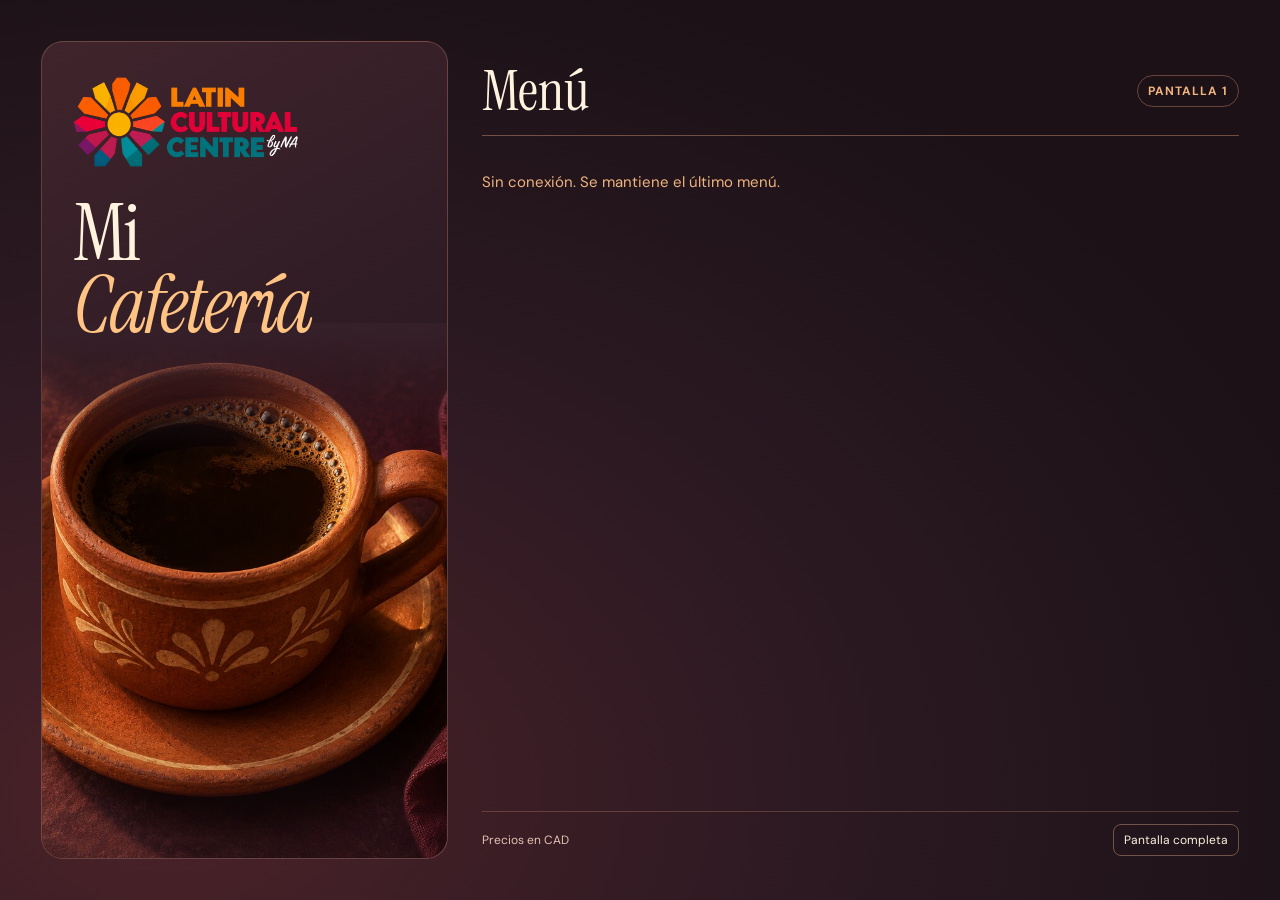
<file: tv.html>
<!doctype html>
<html lang="es">
<head>
<meta charset="utf-8">
<meta name="viewport" content="width=device-width, initial-scale=1">
<meta name="theme-color" content="#1b1117">
<title>Mi Cafetería | Menú</title>
<link rel="preconnect" href="https://fonts.googleapis.com">
<link rel="preconnect" href="https://fonts.gstatic.com" crossorigin>
<link rel="stylesheet" href="https://fonts.googleapis.com/css2?family=DM+Sans:wght@400;600;700&amp;family=Instrument+Serif:ital@0;1&amp;display=swap">
<link rel="stylesheet" href="tv.css">
<script defer src="configuracion.js"></script>
<script defer src="menu-ingles.js"></script>
</head>
<body>
<main class="tv">
  <header class="brand">
    <div class="brand-text">
      <img class="brand-logo" src="assets/lcc-logo.png" width="840" height="349" alt="Latin Cultural Centre by NA">
      <h1>Mi <span>Cafetería</span></h1>
    </div>
    <div class="brand-photo">
      <img src="assets/cafeteria.jpg" width="1280" height="853" alt="">
    </div>
  </header>
  <section class="menu" aria-labelledby="menu-title">
    <header class="menu-header">
      <h2 id="menu-title">Menú</h2>
      <span class="screen-label" id="number"></span>
    </header>
    <div class="menu-content">
      <div class="grid" id="items"></div>
      <p id="status" role="status">Cargando menú…</p>
    </div>
    <footer class="menu-footer">
      <span>Precios en CAD</span>
      <button id="fullscreen" type="button">Pantalla completa</button>
    </footer>
  </section>
</main>
<script>window.addEventListener('load',function(){'use strict';var screen=/[?&]pantalla=2(?:&|$)/.test(location.search)?'2':'1',cfg=window.CAFE_CONFIG||{},items=[],signature='',page=0,busy=false,queued=false,url='';document.getElementById('number').textContent='Pantalla '+screen;
var button=document.getElementById('fullscreen'),root=document.documentElement,fn=root.requestFullscreen||root.webkitRequestFullscreen;if(fn)button.onclick=function(){try{var p=fn.call(root);if(p&&p.catch)p.catch(function(){})}catch(e){}};else button.hidden=true;
function node(tag,parent,txt,cls){var n=document.createElement(tag);n.textContent=txt;if(cls)n.className=cls;parent.appendChild(n);return n}
function draw(){var box=document.getElementById('items');box.textContent='';var offset=page%Math.max(1,Math.ceil(items.length/8))*8;items.slice(offset,offset+8).forEach(function(p){var row=node('div',box,'','item'),left=node('div',row,'');node('small',left,p.category,'category');node('h3',left,p.name);var english=window.CAFE_ENGLISH.label(p);if(english)node('div',left,english,'product-english').lang='en';if(!p.available)node('div',left,'Agotado','sold');node('strong',row,'$'+(p.cents/100).toFixed(2))})}
function refresh(){if(busy){queued=true;return}busy=true;var r=new XMLHttpRequest();r.open('GET',url);r.timeout=10000;var finish=function(){busy=false;if(queued){queued=false;refresh()}};r.onload=function(){if(r.status===200){try{var obj=JSON.parse(r.responseText)||{};var next=Object.keys(obj).map(function(k){return obj[k]}).filter(function(p){return p&&(p.screen===screen||p.screen==='both')}).sort(function(a,b){return a.category.localeCompare(b.category)||a.name.localeCompare(b.name)}),s=JSON.stringify(next);if(s!==signature){signature=s;items=next;page=0;draw()}document.getElementById('status').textContent=items.length?'':'Aún no hay productos para esta pantalla.'}catch(e){document.getElementById('status').textContent='Error al leer el menú.'}}else document.getElementById('status').textContent='Sin conexión. Se mantiene el último menú.';finish()};r.onerror=r.ontimeout=function(){document.getElementById('status').textContent='Sin conexión. Se mantiene el último menú.';finish()};r.send()}
if(!cfg.databaseURL){document.getElementById('status').textContent='Falta conectar Firebase. Configuración pendiente.';return}
url=cfg.databaseURL.replace(/\/$/,'')+'/menu/products.json';refresh();setInterval(refresh,15000);setInterval(function(){if(items.length>8){page++;draw()}},12000);if(window.EventSource)try{var s=new EventSource(url);s.addEventListener('put',refresh);s.addEventListener('patch',refresh);s.addEventListener('cancel',function(){s.close()})}catch(e){}
});</script></body></html>
</file>
<file: tv.css>
* {
  box-sizing: border-box;
}

[hidden] {
  display: none !important;
}

html {
  background: #1b1117;
}

body {
  margin: 0;
  color: #fff2df;
  font-family: "DM Sans", Arial, sans-serif;
  background: radial-gradient(ellipse at 13% 88%, #4b2228 0, #2c1922 42%, #1b1117 78%);
}

.tv {
  display: grid;
  grid-template-columns: minmax(0, 0.86fr) minmax(0, 1.6fr);
  gap: clamp(20px, 2.7vw, 54px);
  min-height: 100vh;
  max-width: 2560px;
  margin: 0 auto;
  padding: clamp(20px, 3.2vw, 68px);
}

.brand {
  position: relative;
  display: flex;
  flex-direction: column;
  min-width: 0;
  overflow: hidden;
  isolation: isolate;
  border: 1px solid #a6756266;
  border-radius: 22px;
  background: linear-gradient(150deg, #40242c 0, #2a1922 58%, #5b2f2c 100%);
}

.brand-text {
  z-index: 1;
  position: relative;
  padding: clamp(22px, 2.45vw, 48px) clamp(22px, 2.45vw, 48px) 0;
}

.brand-logo {
  display: block;
  width: 66%;
  max-width: 310px;
  height: auto;
  margin-bottom: clamp(18px, 2.3vw, 46px);
}

.brand h1,
.menu h2 {
  margin: 0;
  font-family: "Instrument Serif", Georgia, serif;
  font-weight: 400;
}

.brand h1 {
  font-size: clamp(56px, 6.25vw, 142px);
  line-height: 0.9;
  letter-spacing: -0.035em;
}

.brand h1 span {
  display: block;
  color: #ffc384;
  font-style: italic;
}

.brand-photo {
  position: relative;
  flex: 1;
  min-height: clamp(150px, 19.5vw, 490px);
  margin-top: -18px;
}

.brand-photo::after {
  position: absolute;
  inset: 0;
  content: "";
  background: linear-gradient(180deg, #35202a 0, #35202a00 25%, #22131b00 74%, #22131b70 100%);
}

.brand-photo img {
  position: absolute;
  width: 100%;
  height: 100%;
  object-fit: cover;
  object-position: 53% 52%;
}

.menu {
  display: flex;
  flex-direction: column;
  min-width: 0;
  padding: clamp(18px, 1.85vw, 42px) 0 3px;
}

.menu-header,
.menu-footer {
  display: flex;
  justify-content: space-between;
  align-items: center;
  gap: 12px;
}

.menu-header {
  padding-bottom: clamp(12px, 1.35vw, 26px);
  border-bottom: 1px solid #bd856a85;
}

.menu-header h2 {
  font-size: clamp(46px, 4.35vw, 102px);
  line-height: 0.95;
}

.screen-label,
.category {
  color: #f0b47f;
  font-size: clamp(12px, 0.9vw, 20px);
  font-weight: 700;
  letter-spacing: 0.09em;
  text-transform: uppercase;
}

.screen-label {
  flex-shrink: 0;
  padding: 0.55em 0.8em;
  border: 1px solid #ad765e85;
  border-radius: 999px;
}

.menu-content {
  flex: 1;
  min-width: 0;
}

.grid {
  display: grid;
  grid-template-columns: repeat(2, minmax(0, 1fr));
  gap: clamp(10px, 1.2vw, 28px);
  margin-top: clamp(13px, 1.55vw, 34px);
}

.item {
  display: flex;
  align-items: center;
  justify-content: space-between;
  gap: clamp(8px, 1.1vw, 24px);
  min-width: 0;
  padding: clamp(10px, 1.15vw, 24px);
  border: 1px solid #b9846b55;
  border-left: 3px solid #d7926c;
  border-radius: 12px;
  background: #36222b;
}

.item > div {
  min-width: 0;
}

.item h3 {
  color: #fff2df;
  font-size: clamp(18px, 1.68vw, 44px);
  line-height: 1.14;
  margin: 0.3em 0 0;
  overflow-wrap: break-word;
}

.category {
  display: block;
  line-height: 1.2;
  overflow-wrap: break-word;
}

.item strong {
  color: #ffc384;
  font-size: clamp(20px, 2vw, 51px);
  font-weight: 700;
  white-space: nowrap;
}

.item .product-english {
  margin-top: 0.35em;
  color: #e2c3b3;
  font-size: clamp(14px, 1.18vw, 27px);
  line-height: 1.2;
  overflow-wrap: break-word;
}

.item .sold {
  display: inline-block;
  margin-top: 0.45em;
  color: #ffc2b4;
  font-size: clamp(12px, 0.95vw, 21px);
  font-weight: 600;
}

#status {
  margin: 1rem 0;
  color: #f0b47f;
  font-size: clamp(15px, 1.15vw, 25px);
}

#status:empty {
  display: none;
}

.menu-footer {
  margin-top: clamp(14px, 1.5vw, 31px);
  padding-top: clamp(9px, 0.9vw, 20px);
  border-top: 1px solid #bd856a55;
  color: #e2c3b3;
  font-size: clamp(12px, 0.85vw, 20px);
}

#fullscreen {
  padding: 0.6em 0.85em;
  border: 1px solid #b88b7488;
  border-radius: 8px;
  background: transparent;
  color: #fff2df;
  cursor: pointer;
  font: inherit;
}

#fullscreen:hover,
#fullscreen:focus {
  color: #ffc384;
  border-color: #ffc384;
}

:fullscreen #fullscreen {
  visibility: hidden;
}

:-webkit-full-screen #fullscreen {
  visibility: hidden;
}

@media (min-width: 1600px) and (min-height: 820px) {
  .item {
    min-height: 120px;
  }
}

@media (max-width: 850px) {
  .tv {
    grid-template-columns: 1fr;
    min-height: 100vh;
    gap: 12px;
  }

  .brand {
    display: grid;
    grid-template-columns: 1.25fr 1fr;
    min-height: 180px;
    border-radius: 16px;
  }

  .brand-text {
    padding: 18px 0 18px 18px;
  }

  .brand-logo {
    width: 83%;
    max-width: 190px;
    margin-bottom: 14px;
  }

  .brand h1 {
    font-size: clamp(41px, 8.6vw, 64px);
  }

  .brand-photo {
    margin: 0;
    min-height: 100%;
  }

  .brand-photo::after {
    background: linear-gradient(90deg, #35202a 0, #35202a00 42%);
  }

  .menu {
    padding-top: 8px;
  }
}

@media (max-width: 530px) {
  .tv {
    padding: 14px;
  }

  .grid {
    grid-template-columns: 1fr;
  }
}
</file>
